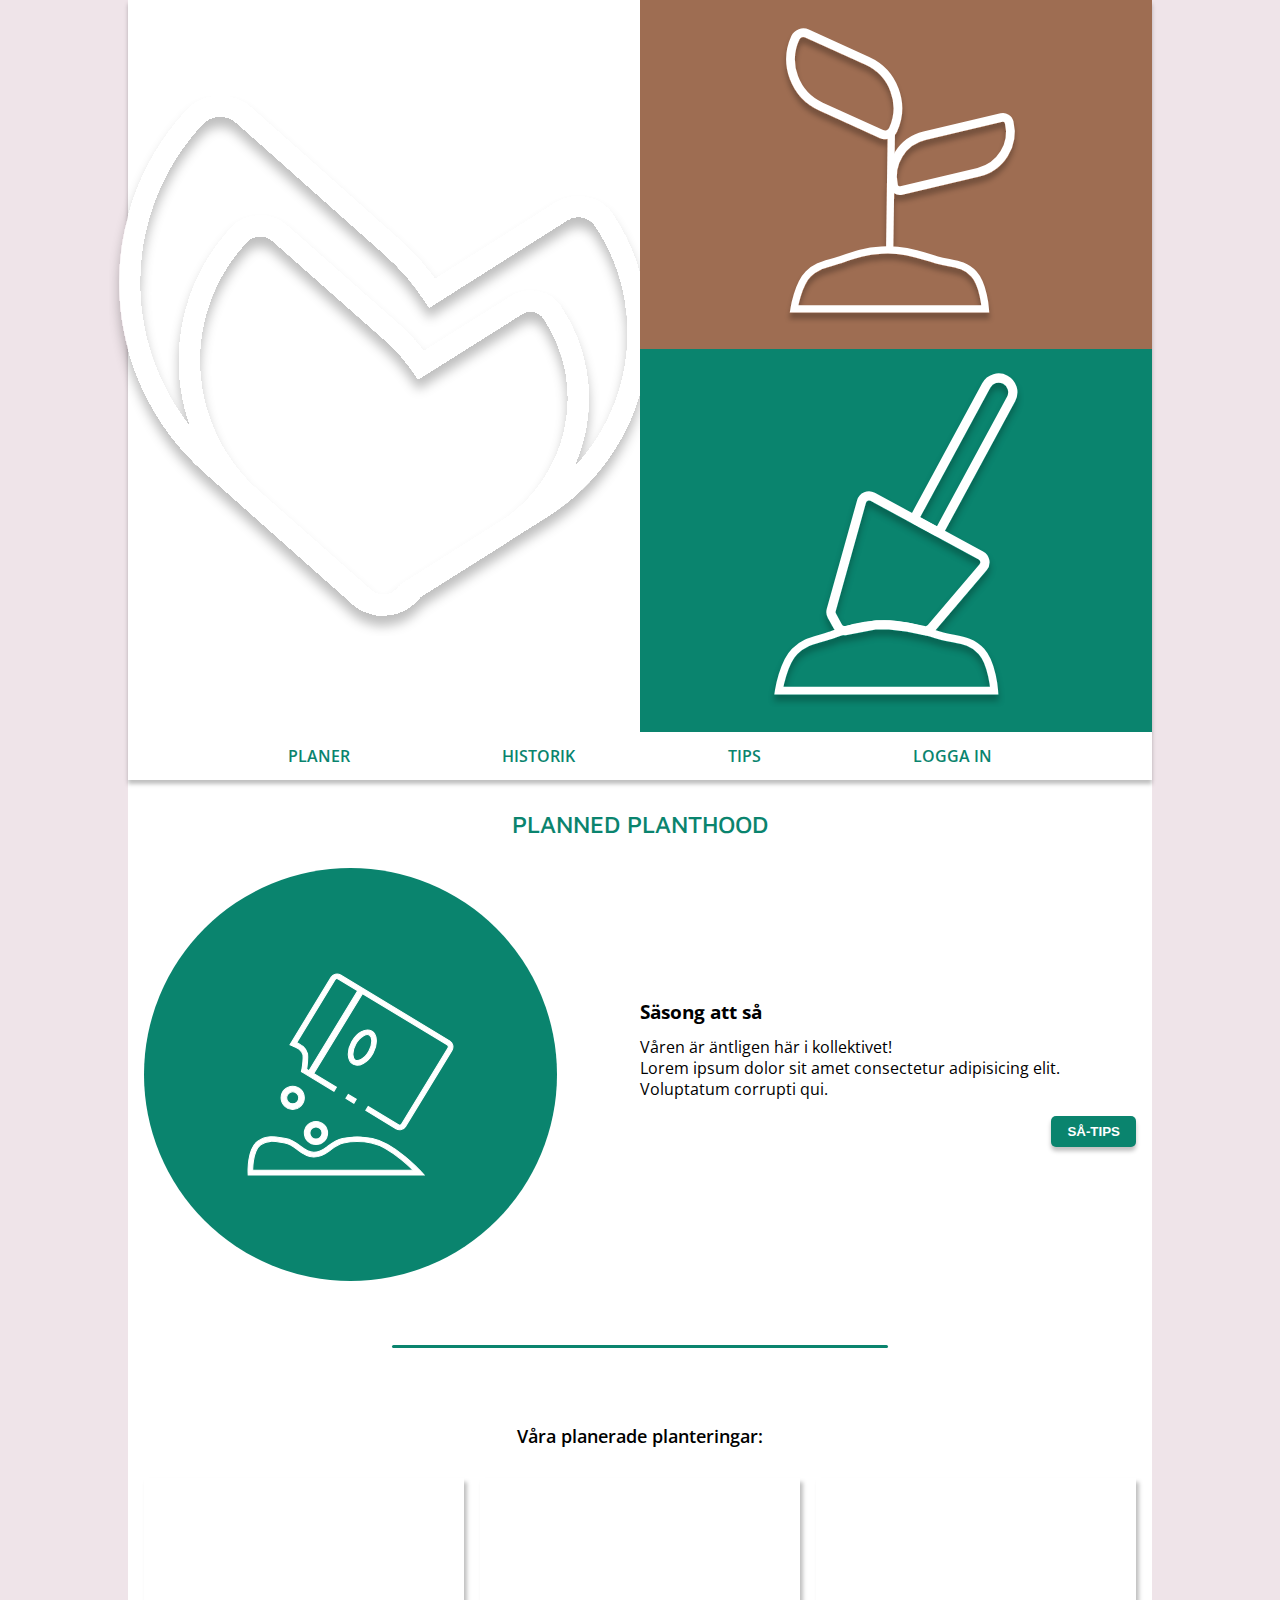
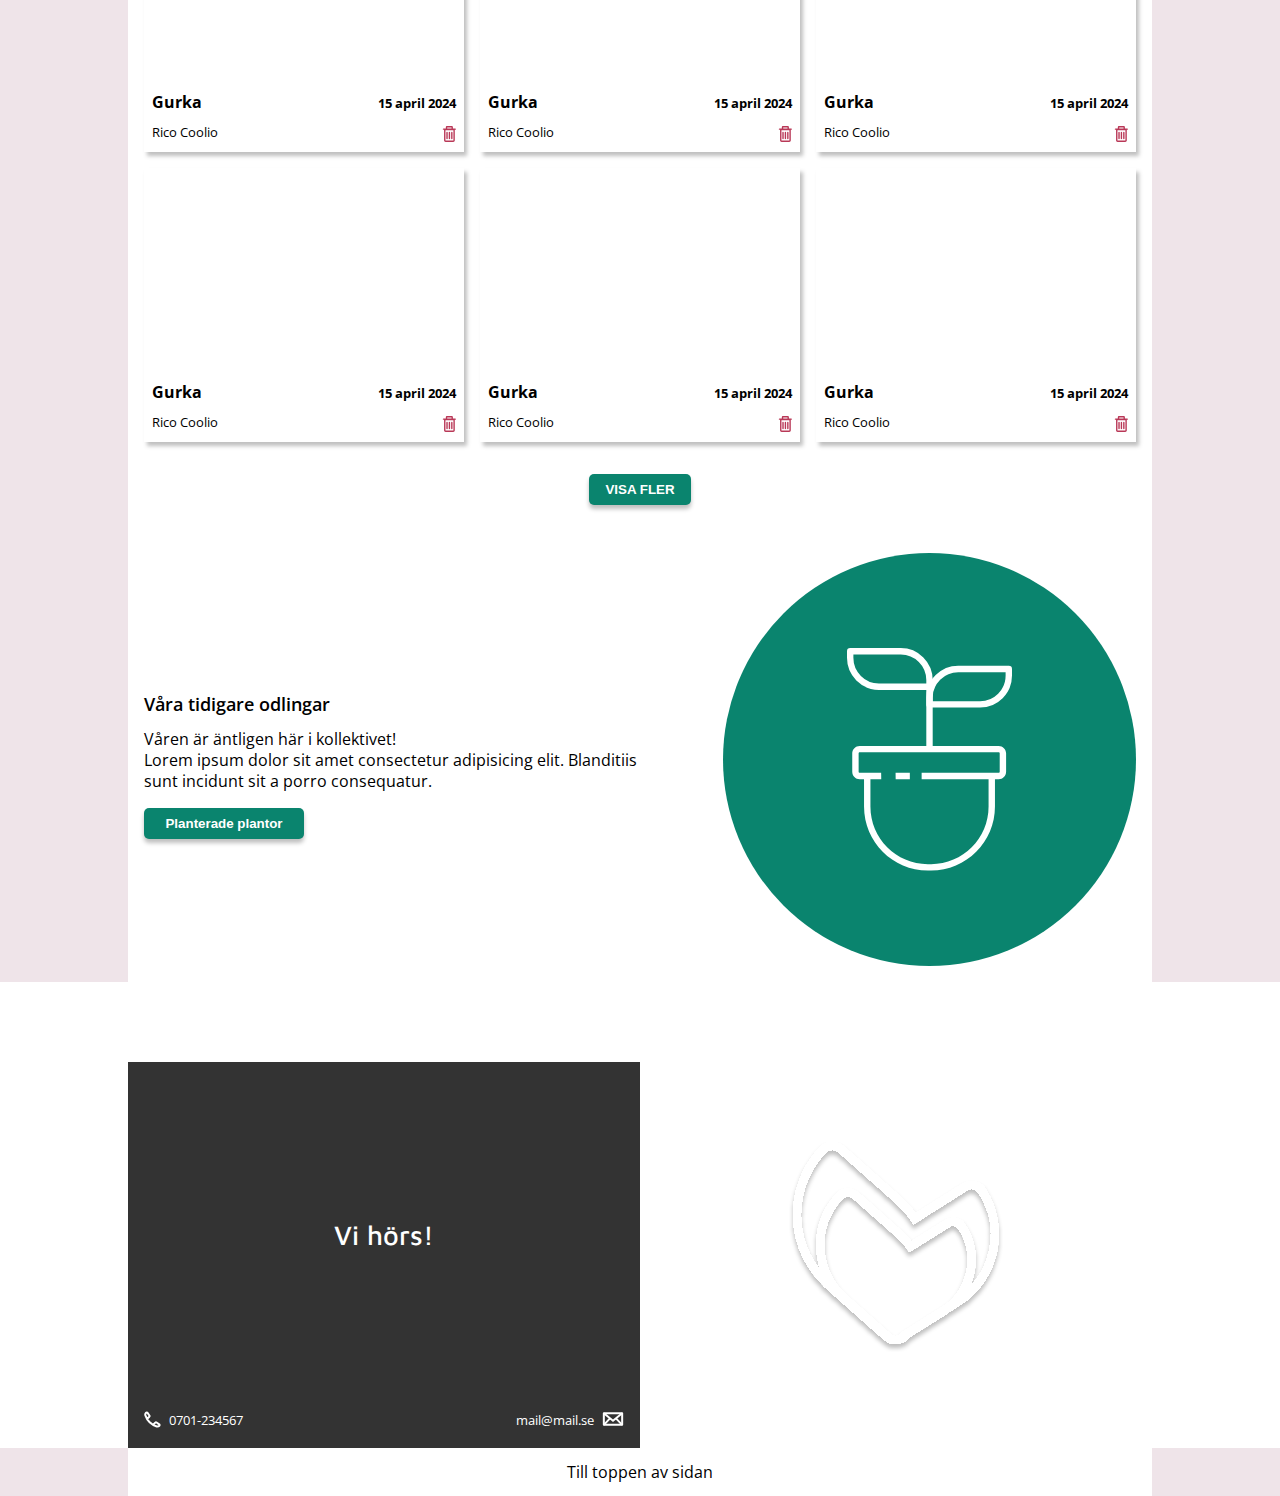
<file: index.html>
<!DOCTYPE html>
<html lang="en">
  <head>
    <meta charset="UTF-8" />
    <meta name="viewport" content="width=device-width, initial-scale=1.0" />
    <title>Planned Planthood</title>
    <link rel="stylesheet" href="./css/reset.css" />
    <link rel="stylesheet" href="./css/style.css" />
  </head>
  <body>
    <header class="index-header max-width-container">
      <section class="section-grid max-width">
        <nav class="index-header__nav">
          <div class="hamburger">
            <div></div>
            <div></div>
            <div></div>
          </div>
          <ul class="index-header--links">
            <li><a href="#">PLANER</a></li>
            <li><a href="#">HISTORIK</a></li>
            <li><a href="#">TIPS</a></li>
            <li><a href="#">LOGGA IN</a></li>
          </ul>
        </nav>
        <figure class="index-header--svg-1">
          <img src="./assets/Logo.svg" alt="logo" />
        </figure>
        <figure class="index-header--svg-2">
          <img src="./assets/seedling.svg" alt="Seedling" />
        </figure>
        <figure class="index-header--svg-3">
          <img src="./assets/dig.svg" alt="Digging" />
        </figure>
      </section>
    </header>

    <main class="main">
      <article class="season max-width-container">
        <section class="section-grid max-width">
          <h1 class="index-heading__heading">PLANNED PLANTHOOD</h1>
          <section class="season--info">
            <h3 class="season__heading">Säsong att så</h3>
            <p class="season__paragraph--1">
              Våren är äntligen här i kollektivet!
            </p>
            <p class="season__paragraph--2">
              Lorem ipsum dolor sit amet consectetur adipisicing elit.
              Voluptatum corrupti qui.
            </p>
            <button class="season__button">SÅ-TIPS</button>
          </section>
          <figure class="season--svg-4">
            <img src="./assets/Vectorseedpackage.svg" alt="Seeds package" />
          </figure>
          <div class="season__div"></div>
        </section>
      </article>

      <article class="plan max-width-container">
        <section class="section-grid max-width">
          <h3 class="plan__heading">Våra planerade planteringar:</h3>

          <article class="plan__card plan__card-1">
            <figure class="plant__figure">
              <img
                class="plan__img--bold"
                src="./assets/plant-bold.svg"
                alt="Plant"
              />
              <img
                class="plan__img--regular"
                src="./assets/plant.svg"
                alt="Plant"
              />
            </figure>
            <section class="plant-headings">
              <h4 class="plant-heading">Gurka</h4>
              <h5 class="plant-date">15 april 2024</h5>
            </section>
            <section class="plant-body">
              <p class="plant-info">Rico Coolio</p>
              <button class="plant-delete-txt">TA BORT</button>
              <a class="plant-delete-svg">
                <img src="./assets/waste-basket.svg" alt="Waste basket" />
              </a>
            </section>
          </article>

          <article class="plan__card plan__card-2">
            <figure class="plant__figure">
              <img
                class="plan__img--bold"
                src="./assets/plant-bold.svg"
                alt="Plant"
              />
              <img
                class="plan__img--regular"
                src="./assets/plant.svg"
                alt="Plant"
              />
            </figure>
            <section class="plant-headings">
              <h4 class="plant-heading">Gurka</h4>
              <h5 class="plant-date">15 april 2024</h5>
            </section>
            <section class="plant-body">
              <p class="plant-info">Rico Coolio</p>
              <button class="plant-delete-txt">TA BORT</button>
              <a class="plant-delete-svg">
                <img src="./assets/waste-basket.svg" alt="Waste basket" />
              </a>
            </section>
          </article>

          <article class="plan__card plan__card-3">
            <figure class="plant__figure">
              <img
                class="plan__img--bold"
                src="./assets/plant-bold.svg"
                alt="Plant"
              />
              <img
                class="plan__img--regular"
                src="./assets/plant.svg"
                alt="Plant"
              />
            </figure>
            <section class="plant-headings">
              <h4 class="plant-heading">Gurka</h4>
              <h5 class="plant-date">15 april 2024</h5>
            </section>
            <section class="plant-body">
              <p class="plant-info">Rico Coolio</p>
              <button class="plant-delete-txt">TA BORT</button>
              <a class="plant-delete-svg">
                <img src="./assets/waste-basket.svg" alt="Waste basket" />
              </a>
            </section>
          </article>

          <article class="plan__card plan__card-4">
            <figure class="plant__figure">
              <img
                class="plan__img--bold"
                src="./assets/plant-bold.svg"
                alt="Plant"
              />
              <img
                class="plan__img--regular"
                src="./assets/plant.svg"
                alt="Plant"
              />
            </figure>
            <section class="plant-headings">
              <h4 class="plant-heading">Gurka</h4>
              <h5 class="plant-date">15 april 2024</h5>
            </section>
            <section class="plant-body">
              <p class="plant-info">Rico Coolio</p>
              <button class="plant-delete-txt">TA BORT</button>
              <a class="plant-delete-svg">
                <img src="./assets/waste-basket.svg" alt="Waste basket" />
              </a>
            </section>
          </article>

          <article class="plan__card plan__card-5">
            <figure class="plant__figure">
              <img
                class="plan__img--bold"
                src="./assets/plant-bold.svg"
                alt="Plant"
              />
              <img
                class="plan__img--regular"
                src="./assets/plant.svg"
                alt="Plant"
              />
            </figure>
            <section class="plant-headings">
              <h4 class="plant-heading">Gurka</h4>
              <h5 class="plant-date">15 april 2024</h5>
            </section>
            <section class="plant-body">
              <p class="plant-info">Rico Coolio</p>
              <button class="plant-delete-txt">TA BORT</button>
              <a class="plant-delete-svg">
                <img src="./assets/waste-basket.svg" alt="Waste basket" />
              </a>
            </section>
          </article>

          <article class="plan__card plan__card-6">
            <figure class="plant__figure">
              <img
                class="plan__img--bold"
                src="./assets/plant-bold.svg"
                alt="Plant"
              />
              <img
                class="plan__img--regular"
                src="./assets/plant.svg"
                alt="Plant"
              />
            </figure>
            <section class="plant-headings">
              <h4 class="plant-heading">Gurka</h4>
              <h5 class="plant-date">15 april 2024</h5>
            </section>
            <section class="plant-body">
              <p class="plant-info">Rico Coolio</p>
              <button class="plant-delete-txt">TA BORT</button>
              <a class="plant-delete-svg">
                <img src="./assets/waste-basket.svg" alt="Waste basket" />
              </a>
            </section>
          </article>

          <button class="plan__button">VISA FLER</button>
        </section>
      </article>

      <article class="earlier max-width-container">
        <section class="section-grid max-width">
          <figure class="earlier--svg-5">
            <img src="./assets/plant.svg" alt="" />
          </figure>
          <section class="earlier--info">
            <h3 class="earlier__heading">Våra tidigare odlingar</h3>
            <p class="earlier__paragraph--1">
              Våren är äntligen här i kollektivet!
            </p>
            <p class="earlier__paragraph--2">
              Lorem ipsum dolor sit amet consectetur adipisicing elit.
              Blanditiis sunt incidunt sit a porro consequatur.
            </p>
            <button class="earlier__button">Planterade plantor</button>
          </section>
        </section>
      </article>

      <article class="contact max-width-container">
        <section class="section-grid max-width">
          <figure class="contact--svg-6">
            <img src="./assets/Logo.svg" alt="Logo" />
          </figure>
          <section class="contact--info">
            <h2 class="contact__heading">Vi hörs!</h2>
            <div class="contact--phone">
              <figure>
                <img src="./assets/phone.svg" alt="Phone" />
              </figure>
              <p>0701-234567</p>
            </div>
            <div class="contact--mail">
              <p>mail@mail.se</p>
              <figure>
                <img src="./assets/mail.svg" alt="Phone" />
              </figure>
            </div>
          </section>
        </section>
      </article>
    </main>

    <footer class="global-footer max-width-container">
      <section class="global-footer-grid max-width">
        <a class="global-footer__to-top">Till toppen av sidan</a>
      </section>
    </footer>
  </body>
</html>
</file>
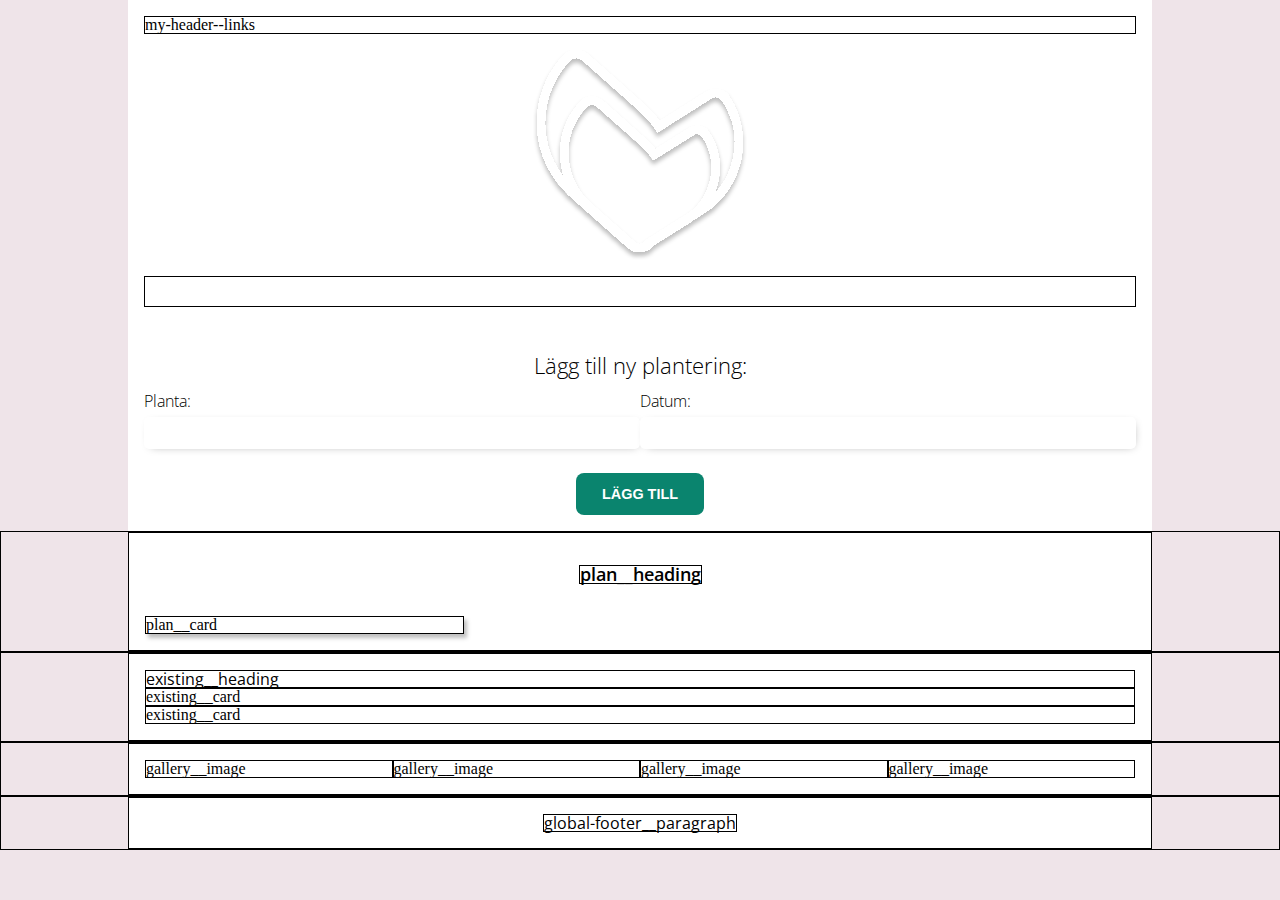
<file: page2.html>
<!DOCTYPE html>
<html lang="en">
  <head>
    <meta charset="UTF-8" />
    <meta name="viewport" content="width=device-width, initial-scale=1.0" />
    <title>Page 2</title>
    <link rel="stylesheet" href="./css/reset.css" />
    <link rel="stylesheet" href="./css/style.css" />
  </head>
  <body>
    <header class="my-header max-width-container">
      <section class="my-header__section max-width">
        <nav class="my-header__nav">
          <div class="hamburger">
            <div></div>
            <div></div>
            <div></div>
          </div>
          <ul class="my-header--links border">
            my-header--links
          </ul>
        </nav>
        <figure class="my-header--svg">
          <img src="./assets/Logo.svg" alt="logo" />
        </figure>
        <h1 class="page2-heading__header border">Mina sidor</h1>
      </section>
    </header>
    <main class="main">
      <article class="add max-width-container">
        <section class="section-grid max-width">
          <h2 class="add__heading">Lägg till ny plantering:</h2>
          <form action="#" class="add__form">
            <label id="add__label--plant" for="add__input--plant"
              >Planta:</label
            >
            <input
              id="add__input--plant"
              type="text"
              name="add__input--plant"
            />
            <label id="add__label--date" for="add__label--date">Datum:</label>
            <input id="add__input--date" type="text" name="add__input--date" />
            <input id="add__submit" type="submit" value="LÄGG TILL" />
          </form>
        </section>
      </article>
      <article class="plan max-width-container border">
        <section class="section-grid max-width border">
          <h3 class="plan__heading border">plan__heading</h3>
          <div class="plan__card border">plan__card</div>
        </section>
      </article>
      <article class="existing max-width-container border">
        <section class="section-grid max-width border">
          <h3 class="existing__heading border">existing__heading</h3>
          <div class="existing__card border">existing__card</div>
          <div class="existing__card border">existing__card</div>
        </section>
      </article>
      <article class="gallery max-width-container border">
        <section class="section-grid max-width border">
          <div class="gallery__image border">gallery__image</div>
          <div class="gallery__image border">gallery__image</div>
          <div class="gallery__image border">gallery__image</div>
          <div class="gallery__image border">gallery__image</div>
        </section>
      </article>
    </main>
    <footer class="global-footer max-width-container border">
      <section class="global-footer-grid max-width border">
        <p class="global-footer__paragraph border">global-footer__paragraph</p>
      </section>
    </footer>
  </body>
</html>
</file>
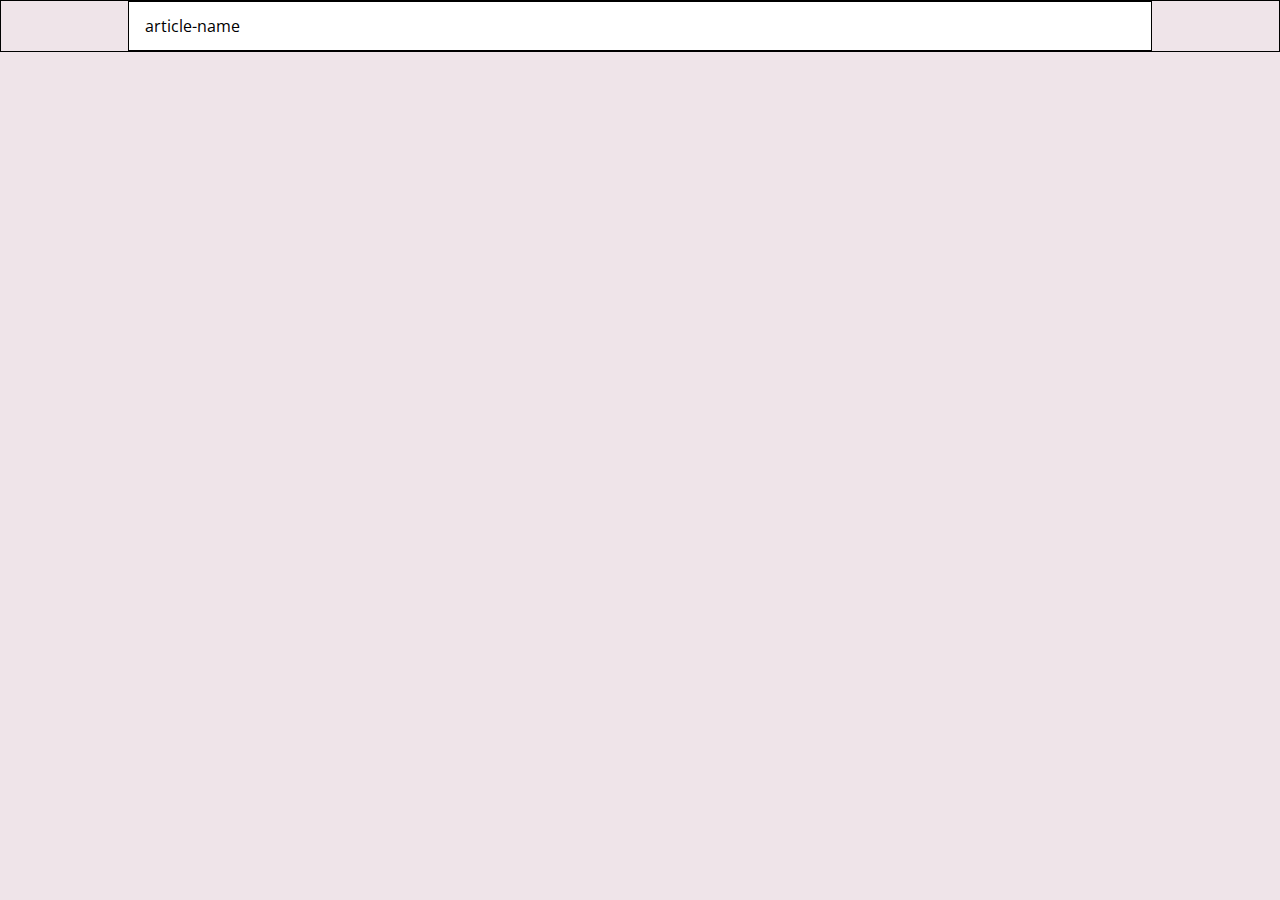
<file: structure.html>
<!DOCTYPE html>
<html lang="en">
<head>
    <meta charset="UTF-8">
    <meta name="viewport" content="width=device-width, initial-scale=1.0">
    <title>Structure</title>
    <link rel="stylesheet" href="./css/reset.css">
    <link rel="stylesheet" href="./css/style.css">
</head>
<body>
    <main class="main">
        <article class="article-name max-width-container border">
            <section class="article-grid max-width border">
                <p>article-name</p>
            </section>
        </article>
    </main>
</body>
</html>
</file>
<file: css/style.css>
/* FONTS */

@import url("https://fonts.googleapis.com/css2?family=Maven+Pro:wght@400..900&display=swap");
@import url("https://fonts.googleapis.com/css2?family=Maven+Pro:wght@400..900&family=Open+Sans:ital,wght@0,300..800;1,300..800&display=swap");

h1,
li {
  font-family: "Maven Pro", sans-serif;
  font-optical-sizing: auto;
  font-weight: 500;
  font-style: normal;
}
h2,
h3,
h4,
h5,
p,
a,
label {
  font-family: "Open Sans", sans-serif;
  font-optical-sizing: auto;
  font-weight: normal;
  font-style: normal;
  font-variation-settings: "wdth" 100;
}

/* GLOBAL */

* {
  box-sizing: border-box;
}

body {
  background-color: #efe4e9;
}

a,
button {
  cursor: pointer;
}

.border {
  border: 1px solid black;
}

/* LAYOUT - Global */

button,
.index-header .section-grid {
  box-shadow: 0px 4px 4px rgba(0, 0, 0, 0.25);
}

.index-header .section-grid {
  z-index: 1;
}

button {
  border: none;
  border-radius: 5px;
}

.max-width-container {
  display: flex;
  justify-content: center;
}

.max-width {
  width: 100%;
  max-width: 1024px;
  padding: 1em;
  background-color: white;
}

.section-grid {
  display: grid;
  grid-template-columns: repeat(12, 1fr);
  gap: 0;
}

.section-grid > * {
  grid-column: 1 / -1;
}

.global-footer-grid {
  display: grid;
  justify-content: center;
}

/* LAYOUT - Index */

.index-header .section-grid,
.contact .section-grid {
  margin: 0;
  padding: 0;
}

.index-header .section-grid .index-header__nav {
  z-index: 10;
  padding: 0.5rem;
}

.index-header__nav {
  grid-row: 1 / 2;
}

.index-header .hamburger {
  display: flex;
  flex-direction: column;
  align-items: end;
}

.index-header .hamburger div {
  background-color: white;
  height: 4px;
  width: 25px;
  margin-top: 5px;
  border-radius: 5px;
  box-shadow: 3px 3px 5px rgba(0, 0, 0, 0.4);
}

.index-header--links {
  display: none;
}

.index-header--svg-1 {
  grid-column: 1 / -1;
  grid-row: 1 / 3;

  display: flex;
  justify-content: center;
  padding: 6rem 0;

  background-image: url("https://images.unsplash.com/photo-1615671524701-9c3dde8fdaa0?q=80&w=2000&auto=format&fit=crop&ixlib=rb-4.0.3&ixid=M3wxMjA3fDB8MHxwaG90by1wYWdlfHx8fGVufDB8fHx8fA%3D%3D");
  background-repeat: no-repeat;
  background-position: center;
  background-size: cover;
}

.index-header--svg-2,
.index-header--svg-3 {
  grid-column: span 6;

  display: flex;
  justify-content: center;
  align-items: center;
}

.index-header--svg-2 {
  background-color: #9e6d52;
}

.index-header--svg-3 {
  background-color: #0a846e;
}

.index-header--svg-2 img,
.index-header--svg-3 img {
  width: 50%;
  margin: 1.5rem auto;
}

.season .index-heading__heading,
.season__heading,
.season__paragraph--1,
.season__paragraph--2,
.earlier__paragraph--1,
.earlier__paragraph--2 {
  text-align: center;
}

.season .index-heading__heading {
  color: #0a846e;
  font-size: 1.5rem;
  margin: 1rem auto 2rem auto;
}

.season__heading,
.plan__heading,
.earlier__heading {
  font-weight: 800;
  margin: 1rem auto 1rem auto;
}

.season--info {
  display: flex;
  flex-direction: column;
  justify-content: center;
  align-items: center;
}

.season__paragraph--1,
.season__paragraph--2,
.earlier__paragraph--1,
.earlier__paragraph--2 {
  line-height: 1.3rem;
}

.season__button,
.plan__button,
.earlier__button {
  background-color: #0a846e;
  color: white;
  margin: 1rem auto;
  padding: 0.5rem 1rem;
  font-weight: 600;
}

.season--svg-4 {
  background-color: #0a846e;
  border-radius: 50%;
  width: 70%;
  aspect-ratio: 1;

  justify-self: center;

  display: flex;
  justify-content: center;
  align-items: center;
}

.season--svg-4 img {
  width: 50%;
  margin: 1.5rem auto;
}

.season__div {
  width: 50%;
  height: 3px;
  background-color: #0a846e;
  margin: 2rem auto;
  border-radius: 5px;
}

.plan .section-grid {
  gap: 1rem;
}

.plan__card {
  grid-column: span 6;

  display: flex;
  flex-direction: column;

  box-shadow: 3px 4px 4px rgba(0, 0, 0, 0.25);
}

.plan__card .plant__figure {
  display: flex;
  justify-content: center;
  align-items: center;

  height: 10rem;
  padding: 1rem;
}

.plan__card .plant__figure img {
  height: 80%;
}

.plant-headings,
.plant-body {
  display: flex;
  justify-content: space-between;

  margin: 0.5rem;
}

.plant-headings h4,
.plant-headings h5 {
  font-weight: 700;
}

.plant-headings .plant-date {
  font-size: 0.8rem;
  align-self: flex-end;
}

.plant-body .plant-info {
  font-size: 0.8rem;
}

.plant-delete-txt {
  display: none;
}

.plan__card .plant__figure {
  background-position: center;
  background-size: cover;
  background-repeat: no-repeat;
}

.plan__card-1 .plant__figure {
  background-image: url("https://images.unsplash.com/photo-1518568403628-df55701ade9e?q=80&w=2940&auto=format&fit=crop&ixlib=rb-4.0.3&ixid=M3wxMjA3fDB8MHxwaG90by1wYWdlfHx8fGVufDB8fHx8fA%3D%3D");
}

.plan__card-2 .plant__figure {
  background-image: url("https://images.unsplash.com/photo-1596199050105-6d5d32222916?q=80&w=2639&auto=format&fit=crop&ixlib=rb-4.0.3&ixid=M3wxMjA3fDB8MHxwaG90by1wYWdlfHx8fGVufDB8fHx8fA%3D%3D");
}

.plan__card-3 .plant__figure {
  background-image: url("https://images.unsplash.com/photo-1565698228480-eec300c9679b?q=80&w=3706&auto=format&fit=crop&ixlib=rb-4.0.3&ixid=M3wxMjA3fDB8MHxwaG90by1wYWdlfHx8fGVufDB8fHx8fA%3D%3D");
}

.plan__card-4 .plant__figure {
  background-image: url("https://images.unsplash.com/photo-1687878269804-63e8b50e3ddc?q=80&w=3870&auto=format&fit=crop&ixlib=rb-4.0.3&ixid=M3wxMjA3fDB8MHxwaG90by1wYWdlfHx8fGVufDB8fHx8fA%3D%3D");
}

.plan__card-5 .plant__figure {
  background-image: url("https://images.unsplash.com/photo-1555447740-03e40562af94?q=80&w=2787&auto=format&fit=crop&ixlib=rb-4.0.3&ixid=M3wxMjA3fDB8MHxwaG90by1wYWdlfHx8fGVufDB8fHx8fA%3D%3D");
}

.plan__card-6 .plant__figure {
  background-image: url("https://images.unsplash.com/photo-1627989230968-d0b8e2d1a398?q=80&w=2962&auto=format&fit=crop&ixlib=rb-4.0.3&ixid=M3wxMjA3fDB8MHxwaG90by1wYWdlfHx8fGVufDB8fHx8fA%3D%3D");
}

.plan__card .plant__figure .plan__img--bold {
  display: block;
}

.plan__card .plant__figure .plan__img--regular {
  display: none;
}

.earlier--svg-5 {
  background-color: #0a846e;
  border-radius: 50%;
  width: 70%;
  aspect-ratio: 1;

  justify-self: center;

  display: flex;
  justify-content: center;
  align-items: center;
}

.earlier--svg-5 img {
  width: 40%;
  margin: 1.5rem auto;
}

.earlier--info {
  display: flex;
  flex-direction: column;

  margin-block: 2rem 1rem;
}

.earlier__button {
  margin-bottom: 4rem;
}

.contact .section-grid {
  background-image: url("https://images.unsplash.com/photo-1586281010691-f9da4be5b1f7?q=80&w=2787&auto=format&fit=crop&ixlib=rb-4.0.3&ixid=M3wxMjA3fDB8MHxwaG90by1wYWdlfHx8fGVufDB8fHx8fA%3D%3D");
  background-position: center;
  background-repeat: no-repeat;
  background-size: cover;
}

.contact--svg-6 {
  justify-self: center;
  margin: 5rem;
}

.contact--info {
  grid-column: 1 / -1;
  display: grid;
  grid-template-columns: subgrid;

  background-color: rgba(0, 0, 0, 0.8);
}

.contact--info .contact__heading {
  grid-column: 1 / -1;
  justify-self: center;

  font-family: "Maven Pro", sans-serif;
  font-optical-sizing: auto;
  font-weight: 500;
  font-style: normal;

  font-size: 1.7rem;
  color: white;

  margin-block: 10rem;
}

.contact--phone,
.contact--mail {
  color: white;
  font-size: 0.8rem;

  display: flex;
  align-items: center;
  gap: 0.5rem;
}

.contact--phone {
  grid-column: 1 / 7;

  margin: 0 0 1rem 1rem;
}

.contact--mail {
  grid-column: 7 / -1;
  justify-self: end;

  margin: 0 1rem 1rem 0;
}

/* MEDIA LAYOUT - Index Desktop */

@media (width >=600px) {
  .index-header__nav {
    grid-column: 1 / -1;
    grid-row: 4 / 5;
    align-self: end;
    background-color: white;
  }

  .index-header .hamburger {
    display: none;
  }

  .index-header--links {
    display: flex;
    justify-content: space-evenly;

    margin-block: 0.5rem;

    list-style-type: none;
  }

  .index-header--links a {
    text-decoration: none;
    color: #0a846e;
    font-weight: 600;
  }

  .index-header--svg-1 {
    grid-column: 1 / 7;
    grid-row: 1 / 3;
  }

  .index-header--svg-2 {
    grid-column: -7 / -1;
    grid-row: 1 / 2;
  }

  .index-header--svg-3 {
    grid-column: -7 / -1;
    grid-row: 2 / 3;
  }

  .index-heading__heading {
    grid-column: 1 / -1;
    grid-row: 1 / 2;
  }

  .season--svg-4 {
    grid-column: 1 / 6;
    grid-row: 2 / 3;

    width: 100%;
  }

  .season--info {
    grid-column: -7 / -1;
    grid-row: 2 / 3;

    align-items: flex-start;
  }

  .season__heading {
    margin: 1rem 0 1rem 0;
    font-size: 1.2rem;
    font-weight: 700;
  }

  .season__paragraph--2 {
    text-align: left;
  }

  .season__button {
    grid-row: 3 / 4;
    grid-column: -5 / -1;

    align-self: flex-end;

    margin: 1rem 0;
  }

  .season__div {
    grid-row: 5 / 6;
    grid-column: 1 / -1;

    margin-top: 4rem;
  }

  .plan__heading,
  .earlier__heading {
    font-size: 1.1rem;
    font-weight: 600;
  }

  .plan__card {
    grid-column: span 4;
  }

  .plan__card .plant__figure {
    height: 13rem;
  }

  .plan__card .plant__figure .plan__img--bold {
    display: none;
  }

  .plan__card .plant__figure .plan__img--regular {
    display: block;
  }

  .earlier--info {
    grid-column: 1 / 7;

    display: flex;
    flex-direction: column;
    justify-content: center;
  }

  .earlier--info .earlier__heading,
  .earlier--info p {
    text-align: left;
    margin: 0;
  }

  .earlier--info .earlier__heading {
    margin-block: 1rem;
  }

  .earlier--svg-5 {
    grid-column: -6 / -1;
    grid-row: 1 / -1;

    width: 100%;
  }

  .earlier__button {
    margin: 1rem 0;
    width: 10rem;
  }

  .contact {
    background-color: white;
    padding-top: 5rem;
  }

  .contact__heading {
    grid-column: 1 / 7;
    grid-row: 1 / 2;
  }

  .contact--svg-6 {
    grid-column: -7 / -1;
    grid-row: 1 / 3;
  }

  .contact--info {
    grid-column: 1 / 7;
  }

  .contact--info .contact--phone {
    grid-column: 1 / 4;
  }

  .contact--info .contact--mail {
    grid-column: 4 / 7;
  }
}

/* LAYOUT - Page 2 */

.my-header {
  background-image: url("https://images.unsplash.com/photo-1542601906990-b4d3fb778b09?w=1000&auto=format&fit=crop&q=60&ixlib=rb-4.0.3&ixid=M3wxMjA3fDB8MHxzZWFyY2h8Mnx8aGFuZCUyMHJlYWNoaW5nJTIwcGxhbnR8ZW58MHx8MHx8fDA%3D");
  background-repeat: no-repeat;
  background-position: center;
  background-size: cover;
  /* height: 20rem; */
}

.my-header__section > figure {
  display: flex;
  justify-content: center;

  margin-top: 1rem;
}

.my-header__section > .page2-heading__header {
  color: white;
  text-align: center;
  font-size: 1.8em;
  margin: 1rem 0;
}

.my-header--hamburger {
  display: flex;
  flex-direction: column;
  align-items: end;
}

.my-header--hamburger > div {
  background-color: white;
  height: 4px;
  width: 25px;
  margin-top: 5px;
  border-radius: 5px;
}

.my-header--links {
  display: none;
}

.add__heading {
  text-align: center;
  font-size: 1.4rem;
  font-weight: 100;
}

.add__form {
  display: grid;
  grid-template-columns: subgrid;
}

.add__form label,
.add__form input {
  grid-column: span 12;
}

#add__label--plant,
#add__label--date {
  margin-top: 1rem;
  font-weight: 100;
}

#add__input--plant,
#add__input--date {
  border: none;
  border-radius: 5px;
  height: 2rem;
  margin-top: 0.5rem;
  box-shadow: 2px 2px 10px -5px rgba(0, 0, 0, 0.4);
}

.add__form #add__submit {
  grid-column: 4 / -4;
  justify-self: center;

  width: 8rem;
  background-color: #0a846e;
  color: white;
  border: none;
  border-radius: 8px;
  margin-top: 1.5rem;
  padding: 0.8rem;
  font-size: 0.9rem;
  font-weight: 600;
}

.gallery__image {
  grid-column: span 6;
}

@media (width >=600px) {
  .my-header--hamburger {
    display: none;
  }

  .my-header--links {
    display: block;
  }

  #add__label--plant {
    grid-column: 1 / 7;
    grid-row: 1 / 2;
  }

  #add__input--plant {
    grid-column: 1 / 7;
    grid-row: 2 / 3;
  }

  #add__label--date {
    grid-column: 7 / 13;
    grid-row: 1 / 2;
  }

  #add__input--date {
    grid-column: 7 / 13;
    grid-row: 2 / 3;
  }

  .gallery__image {
    grid-column: span 3;
  }
}
</file>
